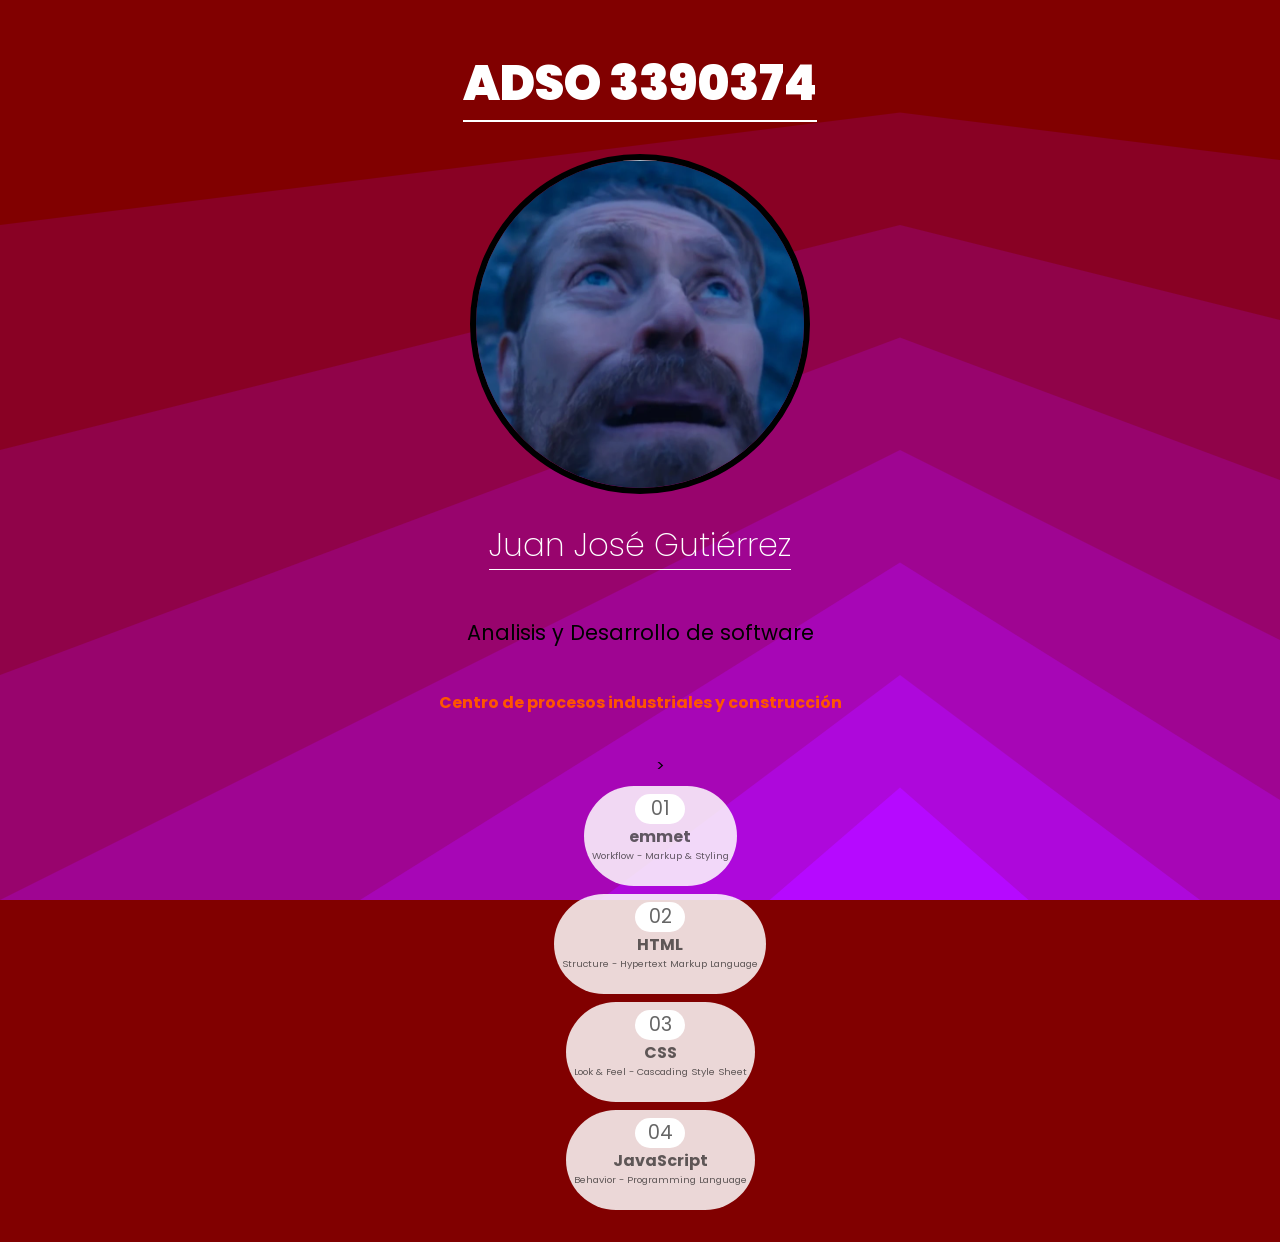
<file: index.html>
<!DOCTYPE html>
<html lang="en">
<head>
    <meta charset="UTF-8">
    <meta name="viewport" content="width=device-width, initial-scale=1.0">
    <title>ADSO 3390374</title>
    <link rel="stylesheet" href="src/css/style.css">
</head>
<body>
    <main>
        <header class="mainmenu">
                <h1>ADSO 3390374</h1>
                <img src="src/img/D8.webp" alt="walter" class="img">
                <h2>Juan José Gutiérrez</h2>
                <h3>Analisis y Desarrollo de software</h3>
                <h4>Centro de procesos industriales y construcción</h4>
        </header>
        <menu class="mainmenu">>
            <a href="01-emmet/index.html">
                <span>01</span>
                <aside>
                <h4>emmet</h4>
                <small>Workflow - Markup & Styling</small>
                </aside>
            </a>
            <a href="02-HTML/index.html">
                <span>02</span>
                <aside>
                <h4>HTML</h4>
                <small>Structure - Hypertext Markup Language</small>
                </aside>
            </a>
            <a href="03-CSS/index.html">
                <span>03</span>
                <aside>
                <h4>CSS</h4>
                <small>Look & Feel - Cascading Style Sheet</small>
                </aside>
            </a>
            <a href="04-JavaScript/index.html">
                <span>04</span>
                <aside>
                <h4>JavaScript</h4>
                <small>Behavior - Programming Language</small>
                </aside>
            </a>
        </menu>
    </main>
</body>
</html>
</file>
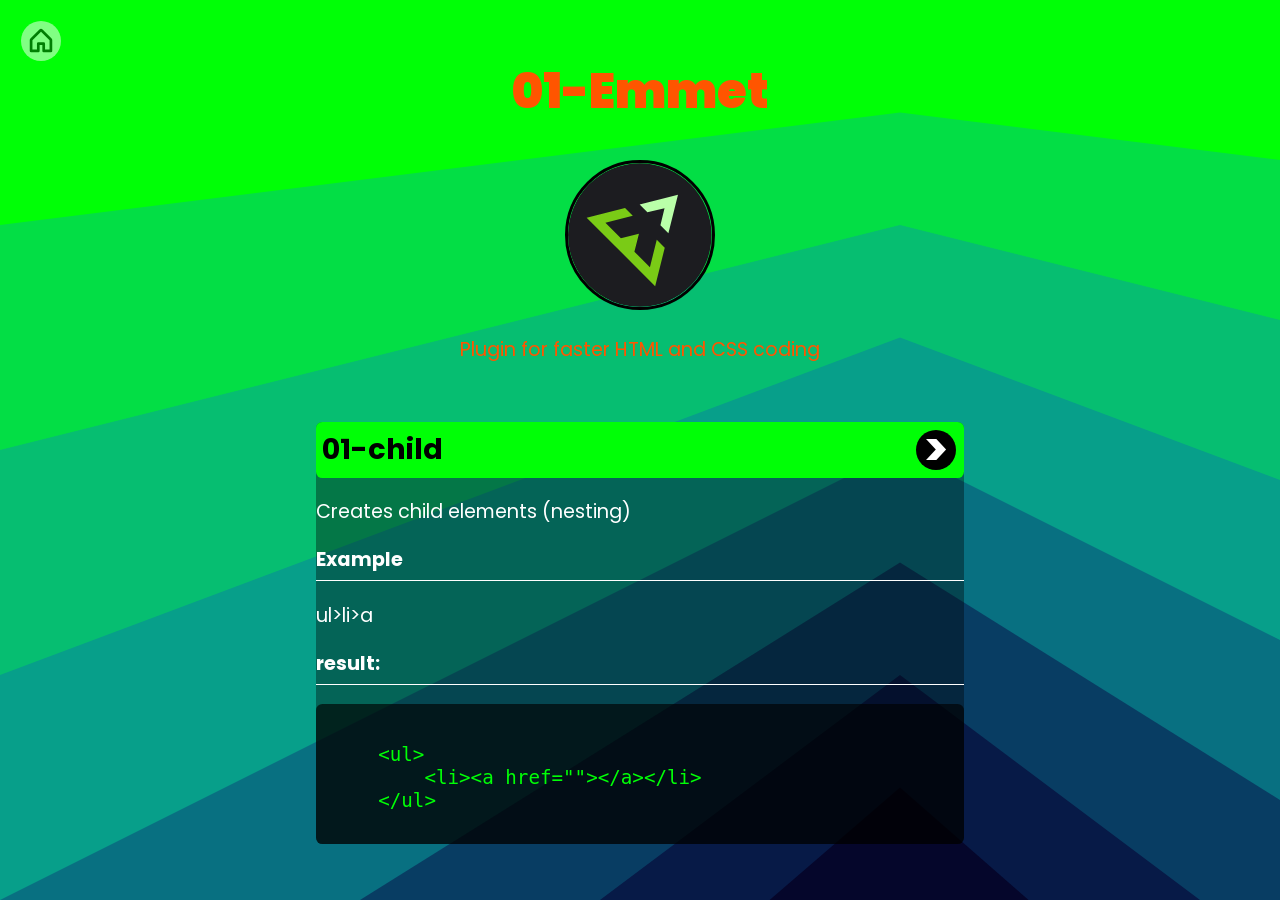
<file: 01-emmet/index.html>
<!DOCTYPE html>
<html lang="en">
<head>
    <meta charset="UTF-8">
    <meta name="viewport" content="width=device-width, initial-scale=1.0">
    <title>01-Emmet</title>
    <link href="../src/css/style.css" rel="stylesheet">
</head>
<body class="emmet">
    <a href="../index.html" class="btn-home">
        <svg xmlns="http://www.w3.org/2000/svg" width="36" height="36" fill="#000000" viewBox="0 0 256 256"><path d="M222.14,105.85l-80-80a20,20,0,0,0-28.28,0l-80,80A19.86,19.86,0,0,0,28,120v96a12,12,0,0,0,12,12h64a12,12,0,0,0,12-12V164h24v52a12,12,0,0,0,12,12h64a12,12,0,0,0,12-12V120A19.86,19.86,0,0,0,222.14,105.85ZM204,204H164V152a12,12,0,0,0-12-12H104a12,12,0,0,0-12,12v52H52V121.65l76-76,76,76Z"></path></svg>
    </a>
    <main>
        <header>
            <h1>01-Emmet</h1>
            <img src="../src/img/logo-emmet.svg" alt="Emmet Logo">
            <h4>Plugin for faster HTML and CSS coding</h4>
        </header>
        <section>
            <h2>01-child<em> > </em></h2>
            <p>Creates child elements (nesting)</p>
            <h4>Example</h4>
            <p>ul>li>a</p>
            <h4>result:</h4>
<xmp>
    <ul>
        <li><a href=""></a></li>
    </ul>
</xmp>
        </section>
    </main>
</body>
</html>
</file>
<file: src/css/style.css>
@import url('https://fonts.googleapis.com/css2?family=Poppins:wght@200;400;700;900&display=swap');

*, *::before, *::after {
    box-sizing: border-box;
}
html, body {
    margin: 0;
    padding: 0;
}

body {
    background-color: #810000;
    background-image: url("data:image/svg+xml,%3Csvg xmlns='http://www.w3.org/2000/svg' width='100%25' height='100%25' viewBox='0 0 1600 800'%3E%3Cg %3E%3Cpolygon fill='%23890124' points='800 100 0 200 0 800 1600 800 1600 200'/%3E%3Cpolygon fill='%23900349' points='800 200 0 400 0 800 1600 800 1600 400'/%3E%3Cpolygon fill='%2398046d' points='800 300 0 600 0 800 1600 800 1600 600'/%3E%3Cpolygon fill='%239f0592' points='1600 800 800 400 0 800'/%3E%3Cpolygon fill='%23a706b6' points='1280 800 800 500 320 800'/%3E%3Cpolygon fill='%23ae08db' points='533.3 800 1066.7 800 800 600'/%3E%3Cpolygon fill='%23B609FF' points='684.1 800 914.3 800 800 700'/%3E%3C/g%3E%3C/svg%3E");
    background-attachment: fixed;
    background-size: cover;
    font-family: 'Poppins';
    margin: 0;
    padding: 0;
    display: flex;
    justify-content: center;
    align-items: center;
    min-height: 100dvh;
    &.emmet {
        background-color: #00FF06;
        background-image: url("data:image/svg+xml,%3Csvg xmlns='http://www.w3.org/2000/svg' width='100%25' height='100%25' viewBox='0 0 1600 800'%3E%3Cg %3E%3Cpolygon fill='%2303de45' points='800 100 0 200 0 800 1600 800 1600 200'/%3E%3Cpolygon fill='%2306be71' points='800 200 0 400 0 800 1600 800 1600 400'/%3E%3Cpolygon fill='%23079f8a' points='800 300 0 600 0 800 1600 800 1600 600'/%3E%3Cpolygon fill='%23087081' points='1600 800 800 400 0 800'/%3E%3Cpolygon fill='%23083d63' points='1280 800 800 500 320 800'/%3E%3Cpolygon fill='%23071a47' points='533.3 800 1066.7 800 800 600'/%3E%3Cpolygon fill='%2305062B' points='684.1 800 914.3 800 800 700'/%3E%3C/g%3E%3C/svg%3E");
        background-attachment: fixed;
        background-size: cover;
        font-size: 1.2rem;
    }
    /* button home */
    a:is(:link, :visited) {
        &.btn-home {
            background-color: #fff;
            border-radius: 50%;
            position: fixed;
            top: 1rem;
            display: grid;
            place-items: center;
            left: 1rem;
            height: 50px;
            width: 50px;
            transform: scale(0.8);
            opacity: 0.5;
            transition: all 0.2s ease-in;
            &:hover {
                transform: scale(1);
                opacity: 1;
            }
        }
    }

    main{
        padding: 1rem;
        width: 680px;
        header{
            display: flex;
            justify-content: center;
            flex-direction: column;
            align-items: center;
            img{
                width: 150px;
                height: 150px;
                border: 3px solid #000000;
                border-radius: 50%;
                object-fit: cover;
            }
            h1 {
                font-weight: 900;
                font-size: 3rem;
                color: rgb(255, 85, 0);
            }
            h4{
                font-weight: 400;
                color: rgb(255, 85, 0);
            }
        }
        header.mainmenu{
            display: flex;
            justify-content: center;
            align-items: center;
            flex-direction: column;
            h1 {
                font-weight: 900;
                border-bottom: 2px solid #ffffff;
                color: #ffffff;
            }
            h2{
                font-weight: 200;
                font-size: 2rem;
                border-bottom: 1px solid #ffffff;
                color: #ffffff;
            }
            h3{
                font-weight: 400;
                font-size: 1.3rem;
            }
            h4{
                font-weight: 700;
                font-size: 1rem;
            }
            img {
                border: #000000 solid 6px;
                border-radius: 50%;
                width: 340PX;
                object-fit: cover;
                height: 340PX;
            }
        }
        menu.mainmenu {
            display: flex;
            justify-content: center;
            align-items: center;
            flex-direction: column;
            gap: 0.5rem;
            a:is(:link, :visited) {
                background-color: rgba(255, 255, 255, 0.845);
                border-radius: 6rem;
                color: rgba(0, 0, 0, 0.6);
                display: flex;
                align-items: center;
                flex-direction: column;
                justify-content: start;
                text-decoration: none;
                text-decoration: none;
                padding: 0.5rem;
                height: 100px;
                transition: all 0.3s ease;

                span{
                    background-color: #ffffff;
                    font-size: 1.2rem;
                    border-radius: 6rem;
                    display: flex;
                    width: 50px;
                    height: 30px;
                    align-items: center;
                    flex-direction: column;
                }
                aside {
                    display: flex;
                    align-items: center;
                    flex-direction: column;
                    h4{
                        margin: 0;
                    }
                    small{
                        font-size: 0.6rem;
                    }
                }
            }
            a:is(:hover) {
                transform: scale(1.05) translateX(10px);
                color: red;
                background-color: #fff;
            }
        }
        /*section*/
        section{
            background-color: #0000005f;
            padding: 0%;
            border-radius: 0.4rem;
            color: #ffffff;
            margin: 2rem auto;
            h2 {
                background-color: #00FF06;
                border-radius: 0.4rem;
                padding: 0.4rem;
                margin: 0;
                color: black;
                position: relative;
                em{
                    font-style: normal;
                    position: absolute;
                    top: 0.5rem;
                    right: 0.5rem;
                    background-color: #000;
                    border-radius: 50%;
                    display: flex;
                    justify-content: center;
                    align-items: center;
                    font-size: 3rem;
                    color: #fff;
                    height: 40px;
                    width: 40px;
                }
            }
            h4{
                border-bottom: 1px solid #ffffff;
                padding-bottom: 0.4rem;
                margin: 0;
            }
            xmp{
                color:#00FF06;
                padding: 1rem;
                background-color: #000000a6;
                border-radius: 0.4rem;
                padding-bottom: 2rem;
            }
        }
    }
}
</file>
